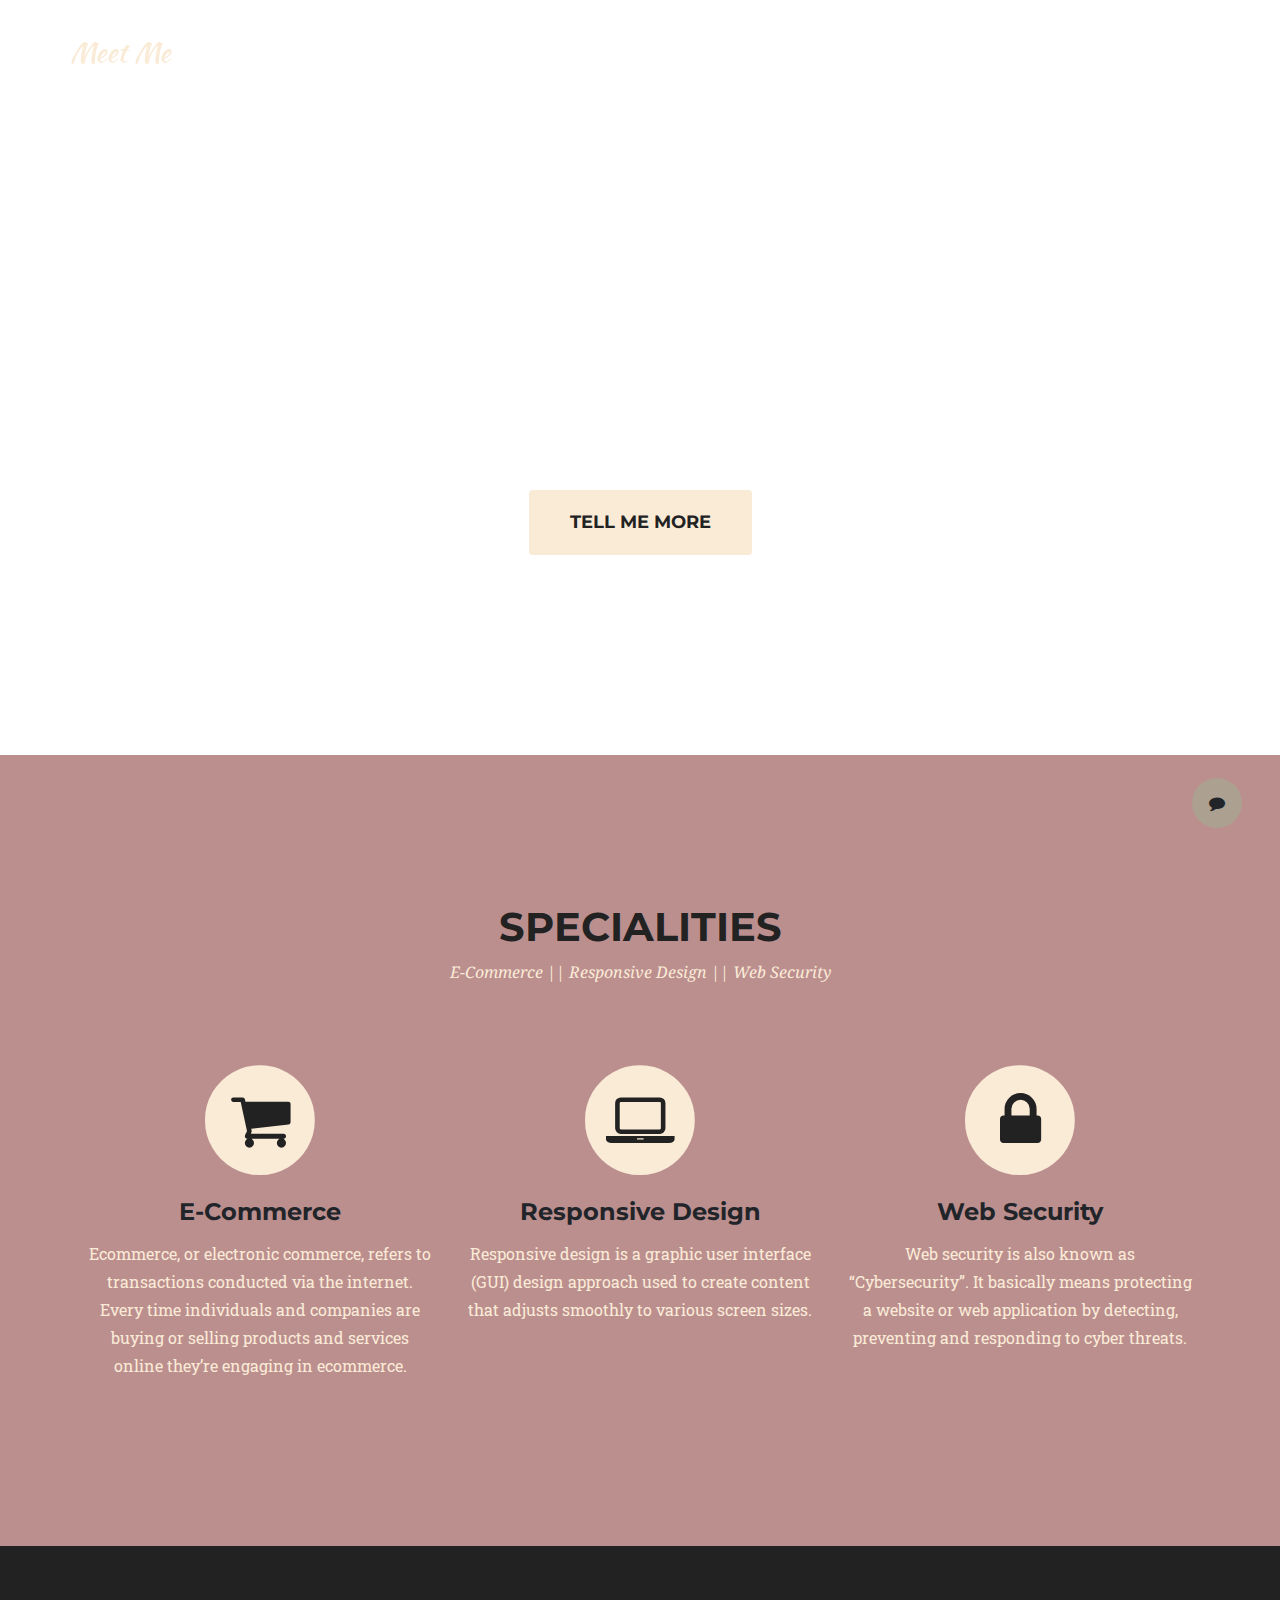
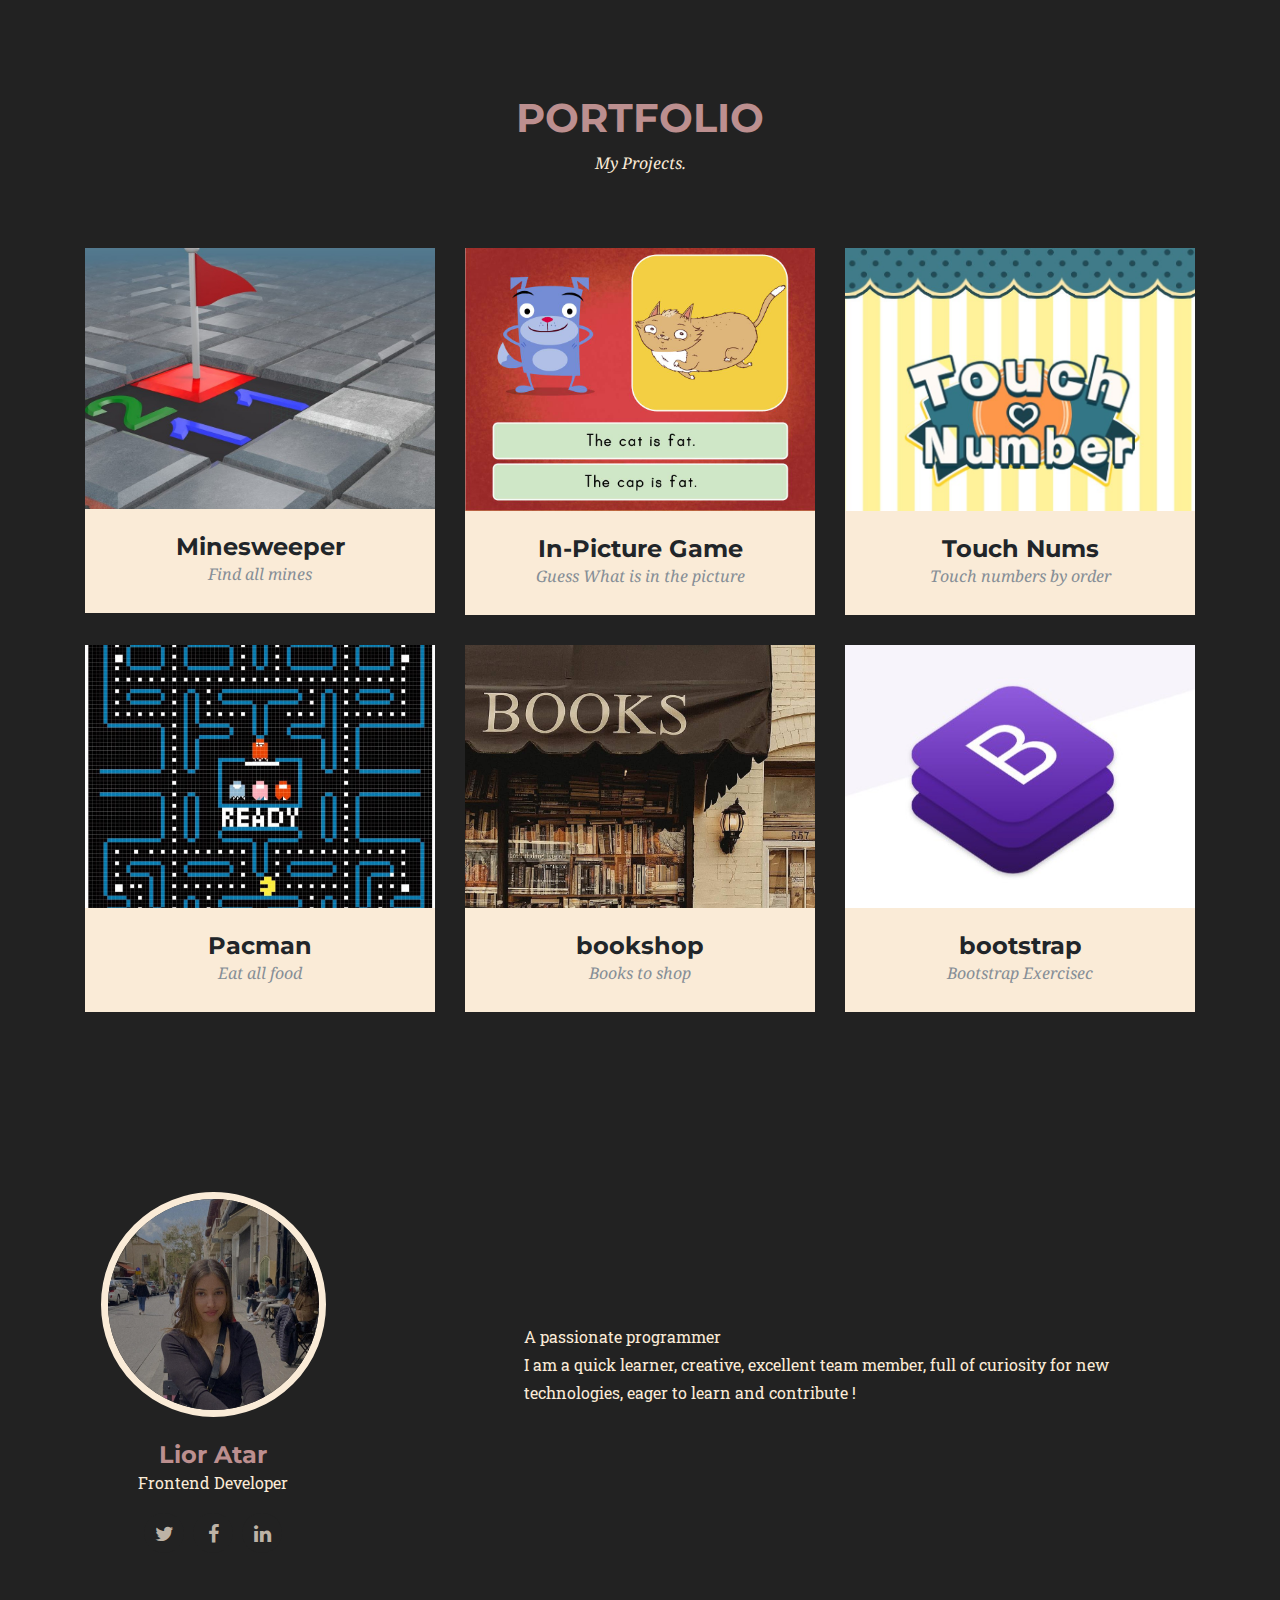
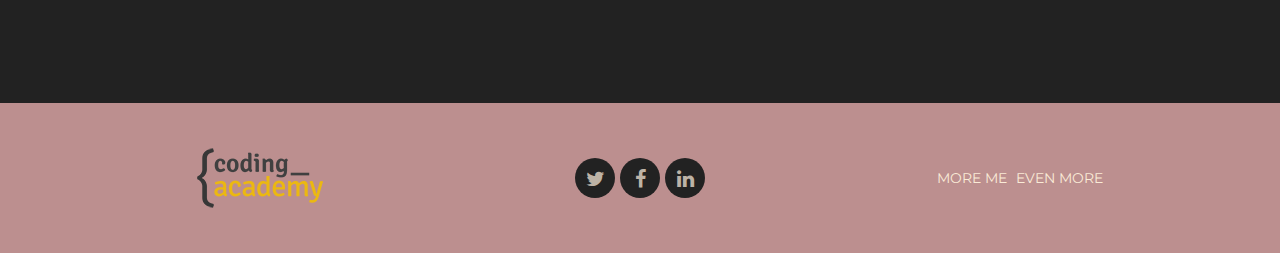
<file: index.html>
<!DOCTYPE html>
<html lang="en">

<head>

  <meta charset="utf-8">
  <meta name="viewport" content="width=device-width, initial-scale=1, shrink-to-fit=no">
  <meta name="description" content="">
  <meta name="author" content="">

  <title>Coding Academy</title>

  <!-- Bootstrap core CSS -->
  <link href="vendor/bootstrap/css/bootstrap.min.css" rel="stylesheet">

  <!-- Custom fonts for this template -->
  <link href="vendor/font-awesome/css/font-awesome.min.css" rel="stylesheet" type="text/css">
  <link href="https://fonts.googleapis.com/css?family=Montserrat:400,700" rel="stylesheet" type="text/css">
  <link href='https://fonts.googleapis.com/css?family=Kaushan+Script' rel='stylesheet' type='text/css'>
  <link href='https://fonts.googleapis.com/css?family=Droid+Serif:400,700,400italic,700italic' rel='stylesheet' type='text/css'>
  <link href='https://fonts.googleapis.com/css?family=Roboto+Slab:400,100,300,700' rel='stylesheet' type='text/css'>

  <!-- Custom styles for this template -->
  <link href="css/ca-gallery.css" rel="stylesheet">

</head>

<body id="page-top">
  <div class="offcanvas-btn contact-icon" onclick="openCanvas()">
    <i class="fa fa-comment" aria-hidden="true"></i>
  </div>
  <aside class="offcanvas-aside">
    <a href="./projects/touchTheNums/index.html"></a>
    <!-- Contact -->
    <section id="contact">
      <form>
        <p class="p-contact">Your E-mail</p>
        <input type="text" class="form-control contact-email" placeholder="name@example.com">
        <p class="p-contact">Subject</p>
        <input type="text" class="form-control contact-subject" placeholder="Type sobject here">
        <p class="p-contact">Message Body</p>
        <textarea class="form-control contact-msg" placeholder="Type message text here" style="height: 100px">
        </textarea>
        <p class="p-contact p-warning">Please Fill All Fields!</p>
        <button class="btn btn-primary contact-submit" type="button" onclick="contact()">Submit</button>
      </form>
    </section>

  </aside>

  <!-- Navigation -->
  <nav class="navbar navbar-expand-lg navbar-dark fixed-top" id="mainNav">
    <div class="container">
      <a class="navbar-brand js-scroll-trigger" href="#page-top">Meet Me</a>
      <button class="navbar-toggler navbar-toggler-right" type="button" data-toggle="collapse" data-target="#navbarResponsive" aria-controls="navbarResponsive" aria-expanded="false" aria-label="Toggle navigation">
        <i class="fa fa-bars"></i>
      </button>
      <div class="collapse navbar-collapse" id="navbarResponsive">
        <ul class="navbar-nav ml-auto">
          <li class="nav-item">
            <a class="nav-link js-scroll-trigger" href="#services">Specialities</a>
          </li>
          <li class="nav-item">
            <a class="nav-link js-scroll-trigger" href="#portfolio">Portfolio</a>
          </li>
          <li class="nav-item">
            <a class="nav-link js-scroll-trigger" href="#me">Me</a>
          </li>
          <li class="nav-item">
            <a class="nav-link js-scroll-trigger" href="javascript: openCanvas()">Contact</a>
          </li>
        </ul>
      </div>
    </div>
  </nav>

  <!-- Header -->
  <header class="masthead">
    <div class="container">
      <div class="intro-text">
        <div class="intro-lead-in">Welcome To my Portfolio</div>
        <div class="intro-heading">It's Nice To Meet You</div>
        <a class="btn btn-xl js-scroll-trigger" href="#services">Tell Me More</a>
      </div>
    </div>
  </header>

  <!-- Services -->
  <a name="services"></a>
  <section class="services">
    <div class="container">
      <div class="row">
        <div class="col-lg-12 text-center">
          <h2 class="section-heading heading-one">Specialities</h2>
          <h3 class="section-subheading text-color">E-Commerce || Responsive Design || Web Security</h3>
        </div>
      </div>
      <div class="row text-center">
        <div class="col-md-4">
          <span class="fa-stack fa-4x">
            <i class="fa fa-circle fa-stack-2x text-color"></i>
            <i class="fa fa-shopping-cart fa-stack-1x fa-inverse"></i>
          </span>
          <h4 class="service-heading">E-Commerce</h4>
          <p class="text-color">Ecommerce, or electronic commerce, refers to transactions conducted via the internet. Every time individuals and companies are buying or selling products and services online they’re engaging in ecommerce. </p>
        </div>
        <div class="col-md-4">
          <span class="fa-stack fa-4x">
            <i class="fa fa-circle fa-stack-2x text-color"></i>
            <i class="fa fa-laptop fa-stack-1x fa-inverse"></i>
          </span>
          <h4 class="service-heading">Responsive Design</h4>
          <p class="text-color">Responsive design is a graphic user interface (GUI) design approach used to create content that adjusts smoothly to various screen sizes.</p>
        </div>
        <div class="col-md-4">
          <span class="fa-stack fa-4x">
            <i class="fa fa-circle fa-stack-2x text-color"></i>
            <i class="fa fa-lock fa-stack-1x fa-inverse"></i>
          </span>
          <h4 class="service-heading">Web Security</h4>
          <p class="text-color">Web security is also known as “Cybersecurity”. It basically means protecting a website or web application by detecting, preventing and responding to cyber threats.</p>
        </div>
      </div>
    </div>
  </section>

  <!-- Portfolio Grid -->
  <section class="bg-grey" id="portfolio">
    <div class="container">
      <div class="row">
        <div class="col-lg-12 text-center">
          <h2 class="section-heading heading-two">Portfolio</h2>
          <h3 class="section-subheading text-color">My Projects.</h3>
        </div>
      </div>
      <div class="row" id="portfolio-proj">
        <div class="col-md-4 col-sm-6 portfolio-item">
          <a class="portfolio-link" data-toggle="modal" href="#portfolioModal">
            <div class="portfolio-hover">
              <div class="portfolio-hover-content">
                <i class="fa fa-plus fa-3x"></i>
              </div>
            </div>
            <img class="img-fluid" src="img/portfolio/01-thumbnail.jpg" alt="">
          </a>
          <div class="portfolio-caption">
            <h4>Threads</h4>
            <p class="text-color">Illustration</p>
          </div>
        </div>
        <div class="col-md-4 col-sm-6 portfolio-item">
          <a class="portfolio-link" data-toggle="modal" href="#portfolioModal">
            <div class="portfolio-hover">
              <div class="portfolio-hover-content">
                <i class="fa fa-plus fa-3x"></i>
              </div>
            </div>
            <img class="img-fluid" src="img/portfolio/02-thumbnail.jpg" alt="">
          </a>
          <div class="portfolio-caption">
            <h4>Explore</h4>
            <p class="text-color">Graphic Design</p>
          </div>
        </div>
        <div class="col-md-4 col-sm-6 portfolio-item">
          <a class="portfolio-link" data-toggle="modal" href="#portfolioModal">
            <div class="portfolio-hover">
              <div class="portfolio-hover-content">
                <i class="fa fa-plus fa-3x"></i>
              </div>
            </div>
            <img class="img-fluid" src="img/portfolio/03-thumbnail.jpg" alt="">
          </a>
          <div class="portfolio-caption">
            <h4>Finish</h4>
            <p class="text-color">Identity</p>
          </div>
        </div>
        <div class="col-md-4 col-sm-6 portfolio-item">
          <a class="portfolio-link" data-toggle="modal" href="#portfolioModal">
            <div class="portfolio-hover">
              <div class="portfolio-hover-content">
                <i class="fa fa-plus fa-3x"></i>
              </div>
            </div>
            <img class="img-fluid" src="img/portfolio/04-thumbnail.jpg" alt="">
          </a>
          <div class="portfolio-caption">
            <h4>Lines</h4>
            <p class="text-color">Branding</p>
          </div>
        </div>
        <div class="col-md-4 col-sm-6 portfolio-item">
          <a class="portfolio-link" data-toggle="modal" href="#portfolioModal">
            <div class="portfolio-hover">
              <div class="portfolio-hover-content">
                <i class="fa fa-plus fa-3x"></i>
              </div>
            </div>
            <img class="img-fluid" src="img/portfolio/05-thumbnail.jpg" alt="">
          </a>
          <div class="portfolio-caption">
            <h4>Southwest</h4>
            <p class="text-color">Website Design</p>
          </div>
        </div>
        <div class="col-md-4 col-sm-6 portfolio-item">
          <a class="portfolio-link" data-toggle="modal" href="#portfolioModal">
            <div class="portfolio-hover">
              <div class="portfolio-hover-content">
                <i class="fa fa-plus fa-3x"></i>
              </div>
            </div>
            <img class="img-fluid" src="img/portfolio/06-thumbnail.jpg" alt="">
          </a>
          <div class="portfolio-caption">
            <h4>Window</h4>
            <p class="text-color">Photography</p>
          </div>
        </div>
      </div>
    </div>
  </section>


  <!-- Me -->
  <section class="bg-grey" id="me" style="padding: 0px;">
    <div class="row" style="padding-bottom: 150px;">
      <div class="col-sm-4">
        <div class="team-member">
          <img class="mx-auto rounded-circle" src="img/team/4.jpg" alt="">
          <h4 class="my-name">Lior Atar</h4>
          <p class="text-color">Frontend Developer</p>
          <ul class="list-inline social-buttons">
            <li class="list-inline-item">
              <a href="https://twitter.com/">
                <i class="fa fa-twitter"></i>
              </a>
            </li>
            <li class="list-inline-item">
              <a href="https://www.facebook.com/">
                <i class="fa fa-facebook"></i>
              </a>
            </li>
            <li class="list-inline-item">
              <a href="https://www.linkedin.com/in/lior-atar-148835209/">
                <i class="fa fa-linkedin"></i>
              </a>
            </li>
          </ul>
        </div>
      </div>
      <div class="col-sm-8 flex-align-center">
        <p class="large text-color  about-description">
          A passionate programmer
          <br>
          I am a quick learner, creative, excellent team member, full of
          curiosity for new technologies,
          eager to learn and contribute !
        </p>
      </div>
    </div>
  </section>

  <!-- Footer -->
  <footer id="contact">
    <div class="container">
      <div class="row">
        <div class="col-md-4 flex-align-center">
          <a href="http://coding-academy.org" target="_blank">
            <img src="./img/ca-logo.png" alt="">
          </a>
        </div>
        <div class="col-md-4 flex-align-center">
          <ul class="list-inline social-buttons flex-align-center">
            <li class="list-inline-item">
              <a href="https://twitter.com/">
                <i class="fa fa-twitter"></i>
              </a>
            </li>
            <li class="list-inline-item flex-align-center">
              <a href="https://www.facebook.com/">
                <i class="fa fa-facebook"></i>
              </a>
            </li>
            <li class="list-inline-item">
              <a href="https://www.linkedin.com/in/lior-atar-148835209/">
                <i class="fa fa-linkedin"></i>
              </a>
            </li>
          </ul>
        </div>
        <div class="col-md-4 flex-align-center">
          <ul class="list-inline quicklinks">
            <li class="list-inline-item">
              <a href="#">More Me</a>
            </li>
            <li class="list-inline-item">
              <a href="#">Even More</a>
            </li>
          </ul>
        </div>
      </div>
    </div>
  </footer>

  <!-- Portfolio Modals -->

  <!-- Modal 1 -->
  <div class="portfolio-modal modal fade" id="portfolioModal" tabindex="-1" role="dialog" aria-hidden="true">
    <div class="modal-dialog">
      <div class="modal-content">
        <div class="close-modal" data-dismiss="modal" onclick="closeModal()">
          <div class="lr">
            <div class="rl"></div>
          </div>
        </div>
        <div class="container">
          <div class="row">
            <div class="col-lg-8 mx-auto">
              <div class="modal-body">
                <!-- Project Details Go Here -->
                <h2>Project Name</h2>
                <p class="item-intro text-color">Lorem ipsum dolor sit amet consectetur.</p>
                <img class="img-fluid d-block mx-auto" src="img/portfolio/01-full.jpg" alt="">
                <p>Use this area to describe your project. Lorem ipsum dolor sit amet, consectetur adipisicing elit. Est
                  blanditiis
                  dolorem culpa incidunt minus dignissimos deserunt repellat aperiam quasi sunt officia expedita beatae
                  cupiditate,
                  maiores repudiandae, nostrum, reiciendis facere nemo!</p>
                <ul class="list-inline">
                  <li>Date: January 2017</li>
                  <li>Client: Threads</li>
                  <li>Category: Illustration</li>
                </ul>
                <button class="btn btn-primary" data-dismiss="modal" type="button">
                  <i class="fa fa-times"></i>
                  Close Project</button>
              </div>
            </div>
          </div>
        </div>
      </div>
    </div>
  </div>

  <!-- Bootstrap core JavaScript -->
  <script src="vendor/jquery/jquery.min.js"></script>
  <script src="vendor/popper/popper.min.js"></script>
  <script src="vendor/bootstrap/js/bootstrap.min.js"></script>

  <!-- Plugin JavaScript -->
  <script src="vendor/jquery-easing/jquery.easing.min.js"></script>

  <!-- Custom scripts for this template -->
  <script src="js/ca-gallery.js"></script>
  <script src="js/offCanvas.js"></script>
  <script src="js/main.js"></script>
  <script src="js/services/projs-service.js"></script>
</body>

</html>
</file>
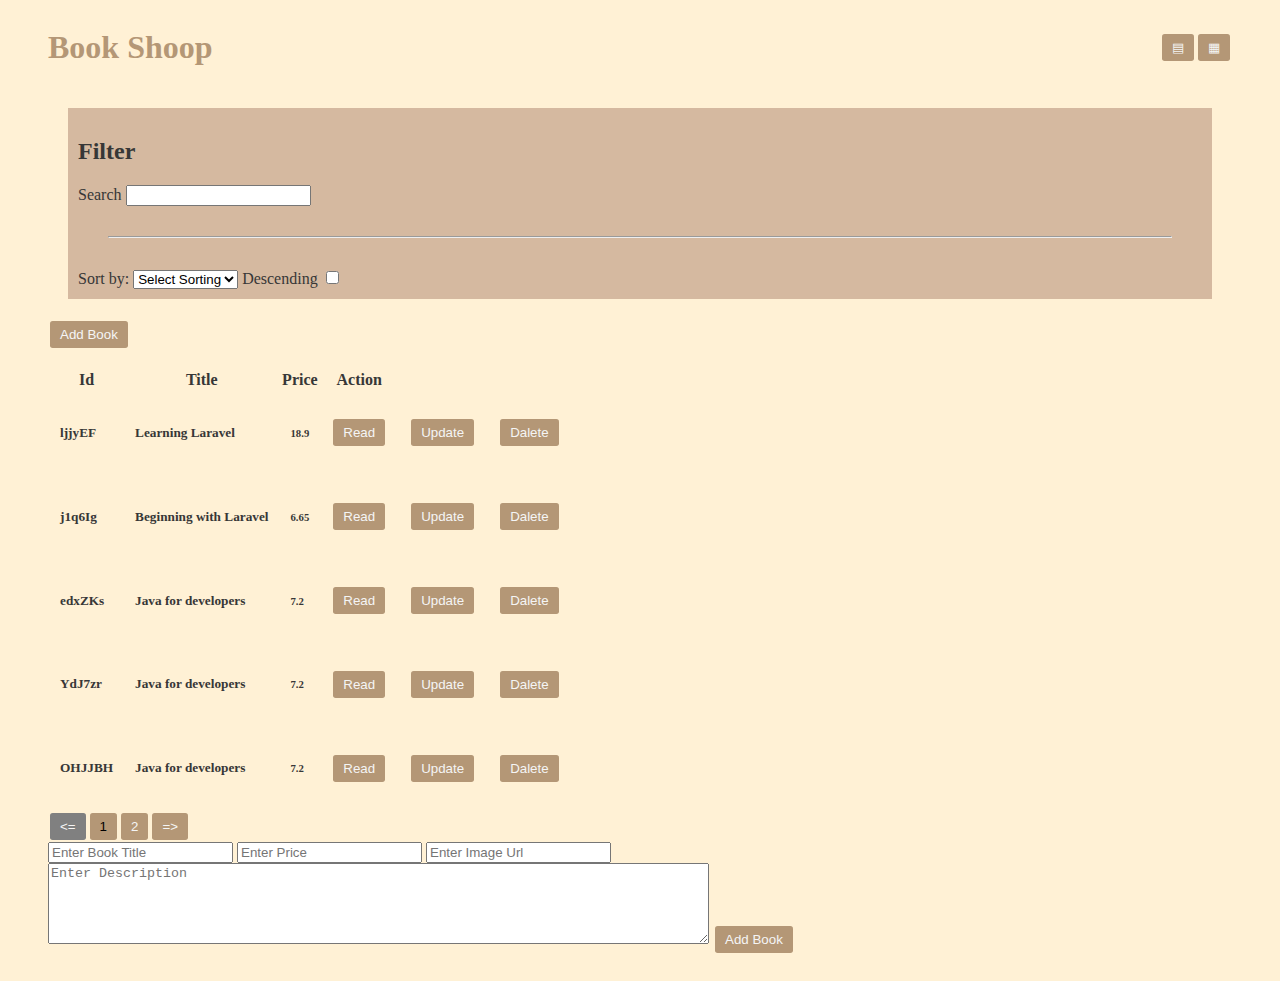
<file: projects/bookshop/index.html>
<!DOCTYPE html>
<html lang="en">
<head>
    <meta charset="UTF-8">
    <meta http-equiv="X-UA-Compatible" content="IE=edge">
    <meta name="viewport" content="width=device-width, initial-scale=1.0">
    <link rel="stylesheet" href="./css/main.css">
    <title>Book Shop</title>
</head>
<body onload="onInit()">
    <div class="header">
        <h1>Book Shoop</h1>
        <div class="layout-mode">
            <button onclick="renderBooksByTable()">▤</button>
            <button onclick="renderBooksByCards()">▦</button>
        </div>
    </div>
    <section class="book-filter">
        <h2>Filter</h2>
        <label>
            Search
            <input class="search-filter" type="search" onchange="this.title=this.value;onSetFilterBy({searchValue: this.value})" />
        </label>
        <hr />
        <div>
            Sort by:
            <select class="sort-by" onchange="onSetSortBy()">
                <option value="">Select Sorting</option>
                <option value="price">Max Price</option>
                <option value="rate">Min Rate</option>
            </select>
            <label>
                Descending
                <input class="sort-desc" type="checkbox" oninput="onSetSortBy()" />
            </label>
        </div>
    </section>
    <button class="add-book-btn" title="Add Book" onclick="onAddBook()">Add Book</button>
    <section class="books-container">
        <div class="books-cards"></div>
        <table class="books-table">
            <thead>
                <tr>
                    <th>Id</th>
                    <th onclick="onSort('name')">Title</th>
                    <th onclick="onSort('price')">Price</th>
                    <th>Action</th>
                </tr>
            </thead>
            <tbody class="books-tb">
            </tbody>
        </table>
        <div class="pagin">
            <button class="prev-btn" onclick="onPrevPage(this)" disabled><=</button>
            <div class="pagin-numbers"></div>
            <button class="next-btn" onclick="onNextPage(this)">=></button>
        </div>
    </section>
    <section class="add-books">
        <form onsubmit="onAddBook(event)">
            <input name="name" class="name" type="text" placeholder="Enter Book Title"/>
            <input name="price" class="price" type="number" placeholder="Enter Price"/>
            <input name="img" class="img" type="text" placeholder="Enter Image Url"/>
            <textarea name="desc" class="desc" rows="5" cols="80" placeholder="Enter Description" ></textarea> 
            <button type="submit" class="add-book-btn" title="Add Book">Add Book</button>
        </form>
    </section>
    <div class="modal">
        <h3></h3>
        <h4></h4>
        <h5>Book Description</h5>
        <p></p>
        <div class="modal-rate">
            <h5>Rate: </h4>
            <button onclick="onLowerRate()">-</button>
            <input name="rate-value" class="rate-value" type="number" min="1" max="10"/>
            <button onclick="onAddRate()">+</button>
        </div>
        <button onclick="onCloseModal()">Close</button>
    </div>
    <script src="js/services/util.service.js"></script>
    <script src="js/services/storage.service.js"></script>
    <script src="js/services/book.service.js"></script>
    <script src="js/book.controller.js"></script>
</body>
</html>
</file>
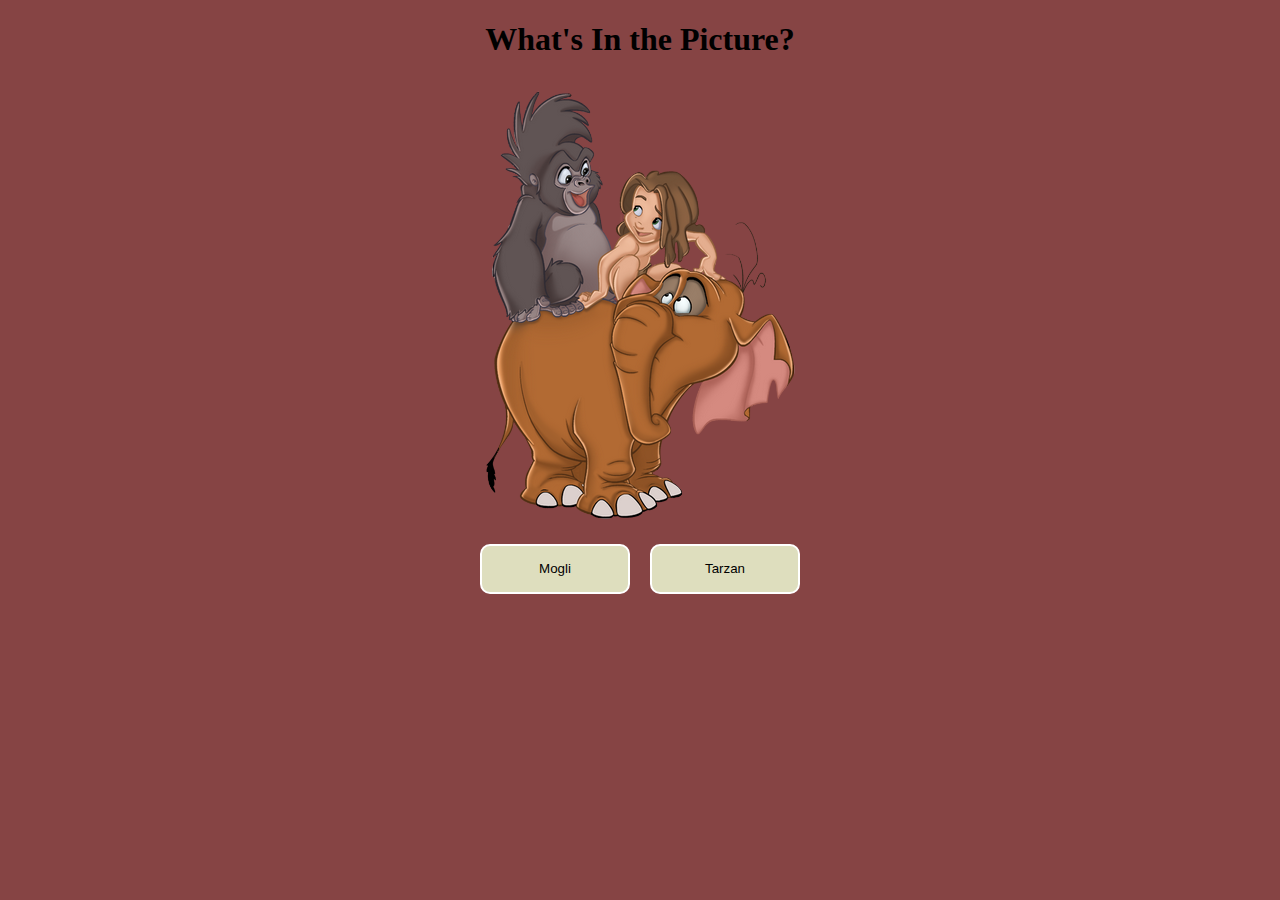
<file: projects/inPicture/index.html>
<!DOCTYPE html>
<html lang="en">

<head>
    <meta charset="UTF-8">
    <meta name="viewport" content="width=device-width, initial-scale=1.0">
    <meta http-equiv="X-UA-Compatible" content="ie=edge">
    <link rel="stylesheet" href="css/style.css">
    <title>What's In the Picture?</title>
</head>

<body onload="onInit()">
    <h1>What's In the Picture?</h1>
    <div class="victory">
        <h3>Victorious!</h3>
        <button onclick=restart()>Restrt</button>
    </div>
    <div class="board">
    </div>

    <script src="js/main.js"></script>
</body>

</html>
</file>
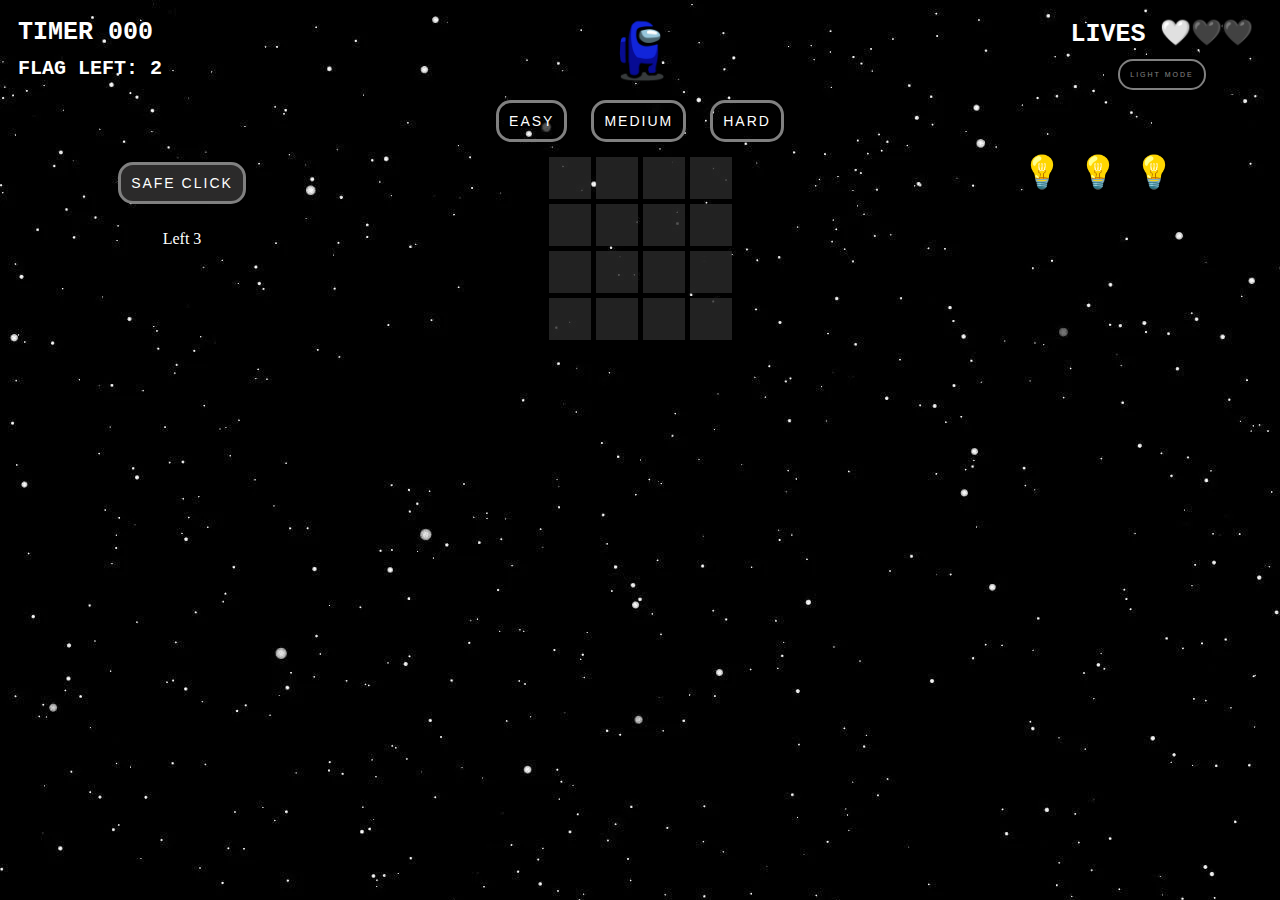
<file: projects/minesweeper/index.html>
<!DOCTYPE html>
<html lang="en">

<head>
    <meta charset="UTF-8">
    <meta name="viewport" content="width=device-width, initial-scale=1.0">
    <meta http-equiv="X-UA-Compatible" content="ie=edge">
    <title>Minesweeper game</title>
    <link rel="stylesheet" href="css/app.css">
</head>

<body onload="initGame()">
    <div class="header">
        <div class="header-side">
            <h2 class="timer">Timer 000</h2>
            <h3 class="marked-left"></h3>
        </div>
        <img class="restart" onclick="restart()" src="./images/start.png"></img>
        <div class="header-side">
            <h2 class="lives"></h2>
            <button class="mode-btn" onclick="changeMode(this)">LIGHT MODE</button>
        </div>
    </div>
    <div class="levels">
        <button class="level-btn" onclick="updateLevel(this)">EASY</button>
        <button class="level-btn" onclick="updateLevel(this)">MEDIUM</button>
        <button class="level-btn" onclick="updateLevel(this)">HARD</button>
    </div>
    <div class="table-game">
        <div class="div-bonus">
            <div class="safe">
                <button class="bonus-btn safe-btn" onclick="safeClicked(this)">SAFE CLICK</button>
                <p class="safe-left">Left: 3</p>
            </div>
        </div>
        <div class="board-container"></div>
        <div class="div-bonus">
            <div class="hint">
                <button class="hint-btn" onclick="hintClicked(this)">💡</button>
                <button class="hint-btn" onclick="hintClicked(this)">💡</button>
                <button class="hint-btn" onclick="hintClicked(this)">💡</button>
            </div>
        </div>
    </div>
    <h3 class="msg"></h3>
    <script src="js/utils.js"></script>
    <script src="js/main.js"></script>
    <script src="js/mines.js"></script>
    <script src="js/hints.js"></script>
</body>

</html>
</file>
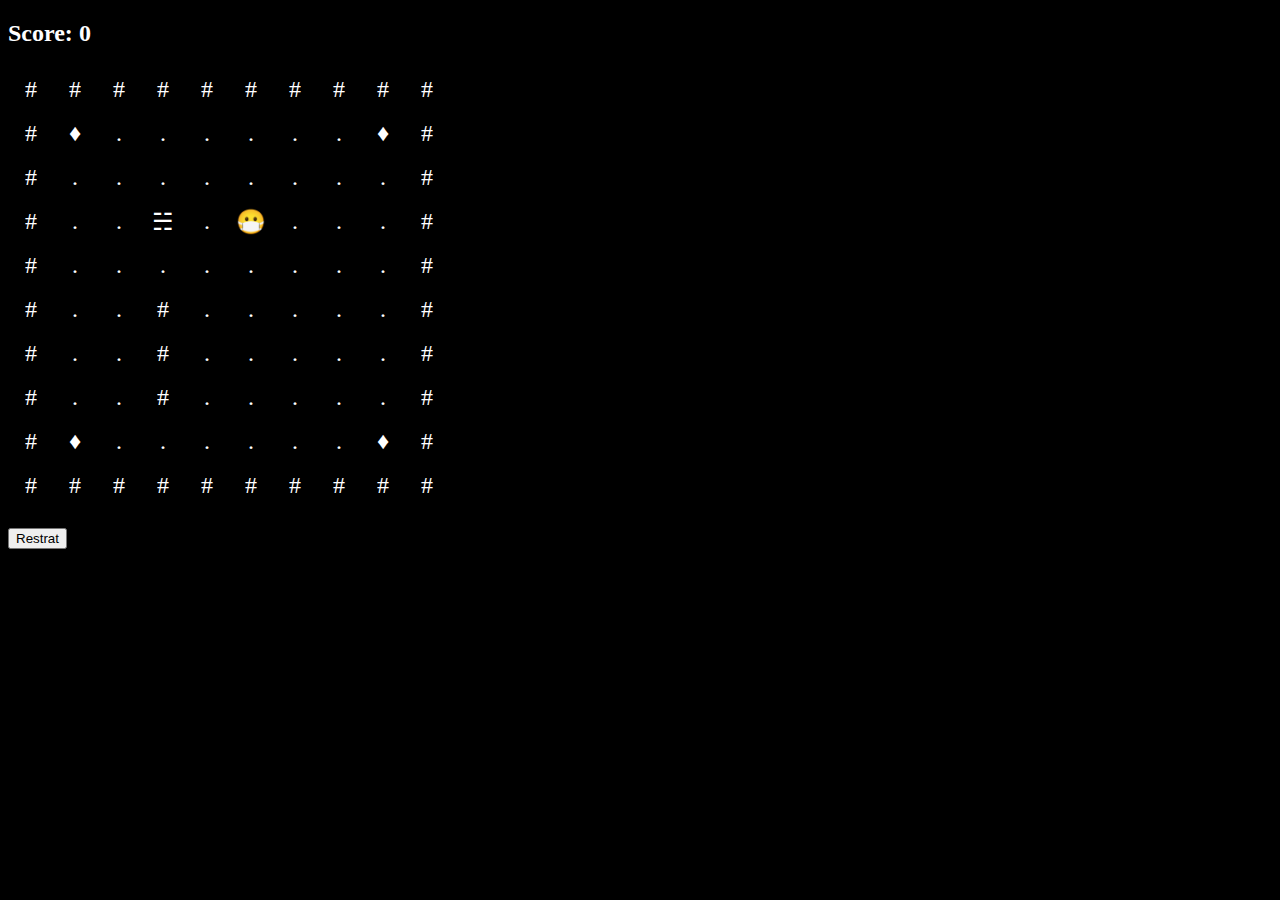
<file: projects/pacman/index.html>
<!DOCTYPE html>
<html lang="en">
<head>
    <meta charset="UTF-8">
    <meta name="viewport" content="width=device-width, initial-scale=1.0">
    <meta http-equiv="X-UA-Compatible" content="ie=edge">
    <title>Document</title>
    <link rel="stylesheet" href="css/app.css">
</head>
<body onload="init()" onkeyup="movePacman(event)">

    <h2>Score: <span>0</span></h2>
    <div class="board-container"></div>
    <h3 class="game-over-modal"></h3>
    <button class="restart" onclick="restart()">Restrat</button>
    <script src="js/utils.js"></script>
    <script src="js/game.js"></script>
    <script src="js/pacman.js"></script>
    <script src="js/ghost.js"></script>
</body>
</html>
</file>
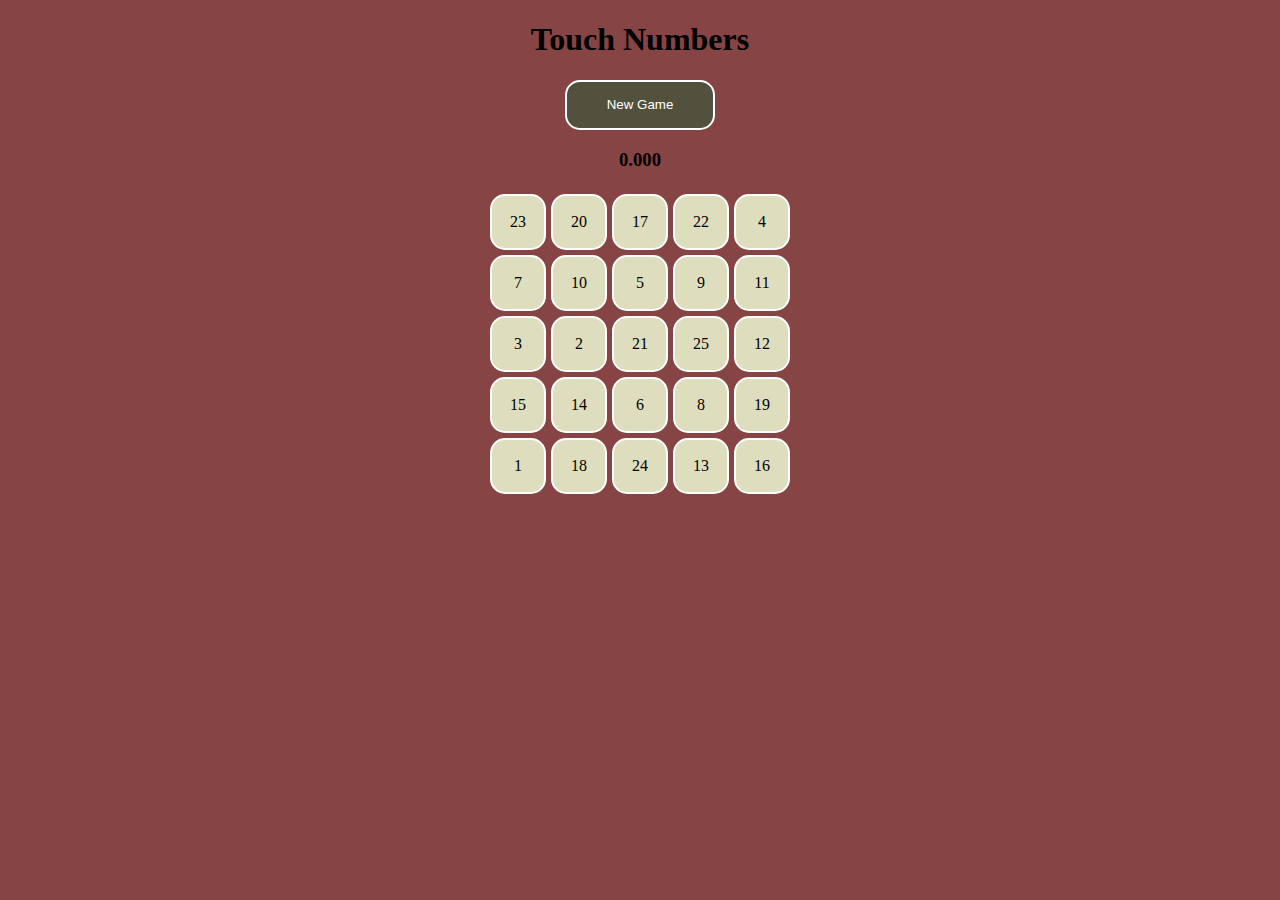
<file: projects/touchNums/index.html>
<!DOCTYPE html>
<html lang="en">

<head>
    <meta charset="UTF-8">
    <meta name="viewport" content="width=device-width, initial-scale=1.0">
    <meta http-equiv="X-UA-Compatible" content="ie=edge">
    <link rel="stylesheet" href="css/style.css">
    <title>Touch Numbers</title>
</head>

<body onload="onInit()">
    <h1>Touch Numbers</h1>
    <button onclick="restart()">New Game</button>
    <h3 class="timer">0.000</h3>
    <table cellspacing="5px" class="board">
    </table>

    <script src="js/main.js"></script>
</body>

</html>
</file>
<file: css/ca-gallery.css>
body {
    overflow-x: hidden;
    font-family: 'Roboto Slab', 'Helvetica Neue', Helvetica, Arial, sans-serif;
}

p {
    line-height: 1.75;
}

a {
    color: antiquewhite;
}

a.active,
a:active,
a:focus,
a:hover {
    color: rgb(172, 160, 144);
}

h1,
h2,
h3,
h4,
h5,
h6 {
    font-weight: 700;
    font-family: 'Montserrat', 'Helvetica Neue', Helvetica, Arial, sans-serif;
    text-transform: uppercase;
}

section {
    padding: 100px 0;
}

section h2.section-heading {
    font-size: 40px;
    margin-top: 0;
    margin-bottom: 15px;
}

.heading-one{
    color: #222222;
}

.heading-two{
    color: rosybrown;
}

section h3.section-subheading {
    font-size: 16px;
    font-weight: 400;
    font-style: italic;
    margin-bottom: 75px;
    text-transform: none;
    font-family: 'Droid Serif', 'Helvetica Neue', Helvetica, Arial, sans-serif;
}

@media (min-width: 768px) {
    section {
        padding: 150px 0;
    }
}

::-moz-selection {
    background: antiquewhite;
    text-shadow: none;
}

::selection {
    background: antiquewhite;
    text-shadow: none;
}

img::selection {
    background: transparent;
}

img::-moz-selection {
    background: transparent;
}

body {
    -webkit-tap-highlight-color: transparent;
}

.offcanvas-btn {
    z-index: 100000;
    position: fixed;
    bottom: 8%;
    right: 3%;
    height: 50px;
    width: 50px;
    background: rgb(172, 160, 144);
    border-radius: 50%;
    display: flex;
    justify-content: center;
    align-items: center;
    cursor: pointer;
    margin-right: 0;
    transition: all 0.3s ease;
}

.offcanvas-btn-open {
    margin-right: 80vw;
}

.offcanvas-aside {
    position: fixed;
    height: 100%;
    background: antiquewhite;
    width: 80vw;
    right: -80vw;
    z-index: 10;
    transition: all 0.3s ease;
    display: flex;
    flex-direction: column;
    align-items: center;
    justify-content: space-around;
}

.offcanvas-aside img {
    border-radius: 50%;
}

.offcanvas-aside p {
    text-align: center;
}

.offcanvas-aside .offcanvas-content-suffix {
    height: 20%;
}

@media (min-width: 575px) {
    .offcanvas-btn-open {
        margin-right: 30vw;
    }

    .offcanvas-aside {
        width: 30vw;
        right: -30vw;
    }
}

.offcanvas-aside-open {
    right: 0;

}

#mainNav {
    background-color: #222222;
    z-index: 5;
}

#mainNav .navbar-toggler {
    font-size: 12px;
    right: 0;
    padding: 13px;
    text-transform: uppercase;
    color: #222222;
    border: 0;
    background-color: antiquewhite;
    font-family: 'Montserrat', 'Helvetica Neue', Helvetica, Arial, sans-serif;
    text-transform: uppercase;
}

#mainNav .navbar-brand {
    color: antiquewhite;
    font-family: 'Kaushan Script', 'Helvetica Neue', Helvetica, Arial, cursive;
}

#mainNav .navbar-brand.active,
#mainNav .navbar-brand:active,
#mainNav .navbar-brand:focus,
#mainNav .navbar-brand:hover {
    color: rgb(172, 160, 144);
}

#mainNav .navbar-nav .nav-item .nav-link {
    font-size: 90%;
    font-weight: 400;
    padding: 0.75em 0;
    letter-spacing: 1px;
    color: white;
    font-family: 'Montserrat', 'Helvetica Neue', Helvetica, Arial, sans-serif;
    text-transform: uppercase;
}

#mainNav .navbar-nav .nav-item .nav-link.active,
#mainNav .navbar-nav .nav-item .nav-link:hover {
    color: rgb(172, 160, 144);
}

@media (min-width: 992px) {

    #mainNav {
        padding-top: 25px;
        padding-bottom: 25px;
        -webkit-transition: padding-top 0.3s, padding-bottom 0.3s;
        -moz-transition: padding-top 0.3s, padding-bottom 0.3s;
        transition: padding-top 0.3s, padding-bottom 0.3s;
        border: none;
        background-color: transparent;
    }

    #mainNav .navbar-brand {
        font-size: 1.75em;
        -webkit-transition: all 0.3s;
        -moz-transition: all 0.3s;
        transition: all 0.3s;
    }

    #mainNav .navbar-nav .nav-item .nav-link {
        padding: 1.1em 1em !important;
    }

    #mainNav.navbar-shrink {
        padding-top: 0;
        padding-bottom: 0;
        background-color: #222222;
    }

    #mainNav.navbar-shrink .navbar-brand {
        font-size: 1.25em;
        padding: 12px 0;
    }

}

header.masthead {
    text-align: center;
    color: white;
    background-image: url("https://www.fortuno.hr/wp-content/uploads/2017/12/pocetna_pozadina.jpg");
    background-repeat: no-repeat;
    background-attachment: scroll;
    background-position: center center;
    -webkit-background-size: cover;
    -moz-background-size: cover;
    -o-background-size: cover;
    background-size: cover;
}

header.masthead .intro-text {
    padding-top: 150px;
    padding-bottom: 100px;
}

header.masthead .intro-text .intro-lead-in {
    font-size: 22px;
    font-style: italic;
    line-height: 22px;
    margin-bottom: 25px;
    font-family: 'Droid Serif', 'Helvetica Neue', Helvetica, Arial, sans-serif;
}

header.masthead .intro-text .intro-heading {
    font-size: 50px;
    font-weight: 700;
    line-height: 50px;
    margin-bottom: 25px;
    font-family: 'Montserrat', 'Helvetica Neue', Helvetica, Arial, sans-serif;
    text-transform: uppercase;
}

@media (min-width: 768px) {
    header.masthead .intro-text {
        padding-top: 300px;
        padding-bottom: 200px;
    }

    header.masthead .intro-text .intro-lead-in {
        font-size: 40px;
        font-style: italic;
        line-height: 40px;
        margin-bottom: 25px;
        font-family: 'Droid Serif', 'Helvetica Neue', Helvetica, Arial, sans-serif;
    }

    header.masthead .intro-text .intro-heading {
        font-size: 75px;
        font-weight: 700;
        line-height: 75px;
        margin-bottom: 50px;
        font-family: 'Montserrat', 'Helvetica Neue', Helvetica, Arial, sans-serif;
        text-transform: uppercase;
    }
}

.service-heading {
    margin: 15px 0;
    text-transform: none;
}

#portfolio .portfolio-item {
    right: 0;
    margin: 0 0 15px;
}

#portfolio .portfolio-item .portfolio-link {
    position: relative;
    display: block;
    max-width: 400px;
    margin: 0 auto;
    cursor: pointer;
}

#portfolio .portfolio-item .portfolio-link .portfolio-hover {
    position: absolute;
    width: 100%;
    height: 100%;
    -webkit-transition: all ease 0.5s;
    -moz-transition: all ease 0.5s;
    transition: all ease 0.5s;
    opacity: 0;
    background: rosybrown;
}

#portfolio .portfolio-item .portfolio-link .portfolio-hover:hover {
    opacity: 1;
}

#portfolio .portfolio-item .portfolio-link .portfolio-hover .portfolio-hover-content {
    font-size: 20px;
    position: absolute;
    top: 50%;
    width: 100%;
    height: 20px;
    margin-top: -12px;
    text-align: center;
    color: white;
}

#portfolio .portfolio-item .portfolio-link .portfolio-hover .portfolio-hover-content i {
    margin-top: -12px;
}

#portfolio .portfolio-item .portfolio-link .portfolio-hover .portfolio-hover-content h3,
#portfolio .portfolio-item .portfolio-link .portfolio-hover .portfolio-hover-content h4 {
    margin: 0;
}

#portfolio .portfolio-item .portfolio-caption {
    max-width: 400px;
    margin: 0 auto;
    padding: 25px;
    text-align: center;
    background-color: antiquewhite;
}

#portfolio .portfolio-item .portfolio-caption h4 {
    margin: 0;
    text-transform: none;
}

#portfolio .portfolio-item .portfolio-caption p {
    font-size: 16px;
    font-style: italic;
    margin: 0;
    font-family: 'Droid Serif', 'Helvetica Neue', Helvetica, Arial, sans-serif;
}

#portfolio * {
    z-index: 2;
}

@media (min-width: 767px) {
    #portfolio .portfolio-item {
        margin: 0 0 30px;
    }
}

.portfolio-modal .modal-dialog {
    max-width: none;
    height: 100%;
    margin: 0;
}

.portfolio-modal .modal-content {
    min-height: 100%;
    padding: 100px 0;
    text-align: center;
    border: none;
    border-radius: 0;
    background-clip: border-box;
    background-color: antiquewhite;
    -webkit-box-shadow: none;
    box-shadow: none;
}

.portfolio-modal .modal-content h2 {
    font-size: 3em;
    margin-bottom: 15px;
}

.portfolio-modal .modal-content p {
    margin-bottom: 30px;
}

.portfolio-modal .modal-content p.item-intro {
    font-size: 16px;
    font-style: italic;
    margin: 20px 0 30px;
    font-family: 'Droid Serif', 'Helvetica Neue', Helvetica, Arial, sans-serif;
}

.portfolio-modal .modal-content ul.list-inline {
    margin-top: 0;
    margin-bottom: 30px;
}

.portfolio-modal .modal-content img {
    margin-bottom: 30px;
}

.portfolio-modal .modal-content button {
    cursor: pointer;
    color: #222222;
}

.portfolio-modal .modal-content button:hover {
    background-color: rgb(152, 118, 118);
}

.portfolio-modal .close-modal {
    position: absolute;
    top: 25px;
    right: 25px;
    width: 75px;
    height: 75px;
    cursor: pointer;
    background-color: transparent;
}

.portfolio-modal .close-modal:hover {
    opacity: 0.3;
}

.portfolio-modal .close-modal .lr {
    /* Safari and Chrome */

    z-index: 1051;
    width: 1px;
    height: 75px;
    margin-left: 35px;
    /* IE 9 */

    -webkit-transform: rotate(45deg);
    -ms-transform: rotate(45deg);
    transform: rotate(45deg);
    background-color: #222222;
}

.portfolio-modal .close-modal .lr .rl {
    /* Safari and Chrome */

    z-index: 1052;
    width: 1px;
    height: 75px;
    /* IE 9 */

    -webkit-transform: rotate(90deg);
    -ms-transform: rotate(90deg);
    transform: rotate(90deg);
    background-color: #222222;
}

.portfolio-modal .modal-backdrop {
    display: none;
    opacity: 0;
}

.timeline {
    position: relative;
    padding: 0;
    list-style: none;
}

.timeline:before {
    position: absolute;
    top: 0;
    bottom: 0;
    left: 40px;
    width: 2px;
    margin-left: -1.5px;
    content: '';
    background-color: #f1f1f1;
}

.timeline>li {
    position: relative;
    min-height: 50px;
    margin-bottom: 50px;
}

.timeline>li:after,
.timeline>li:before {
    display: table;
    content: ' ';
}

.timeline>li:after {
    clear: both;
}

.timeline>li .timeline-panel {
    position: relative;
    float: right;
    width: 100%;
    padding: 0 20px 0 100px;
    text-align: left;
}

.timeline>li .timeline-panel:before {
    right: auto;
    left: -15px;
    border-right-width: 15px;
    border-left-width: 0;
}

.timeline>li .timeline-panel:after {
    right: auto;
    left: -14px;
    border-right-width: 14px;
    border-left-width: 0;
}

.timeline>li .timeline-image {
    position: absolute;
    z-index: 100;
    left: 0;
    width: 80px;
    height: 80px;
    margin-left: 0;
    text-align: center;
    color: white;
    border: 7px solid #f1f1f1;
    border-radius: 100%;
    background-color: antiquewhite;
}

.timeline>li .timeline-image h4 {
    font-size: 10px;
    line-height: 14px;
    margin-top: 12px;
}

.timeline>li.timeline-inverted>.timeline-panel {
    float: right;
    padding: 0 20px 0 100px;
    text-align: left;
}

.timeline>li.timeline-inverted>.timeline-panel:before {
    right: auto;
    left: -15px;
    border-right-width: 15px;
    border-left-width: 0;
}

.timeline>li.timeline-inverted>.timeline-panel:after {
    right: auto;
    left: -14px;
    border-right-width: 14px;
    border-left-width: 0;
}

.timeline>li:last-child {
    margin-bottom: 0;
}

.timeline .timeline-heading h4 {
    margin-top: 0;
    color: inherit;
}

.timeline .timeline-heading h4.subheading {
    text-transform: none;
}

.timeline .timeline-body>ul,
.timeline .timeline-body>p {
    margin-bottom: 0;
}

@media (min-width: 768px) {
    .timeline:before {
        left: 50%;
    }

    .timeline>li {
        min-height: 100px;
        margin-bottom: 100px;
    }

    .timeline>li .timeline-panel {
        float: left;
        width: 41%;
        padding: 0 20px 20px 30px;
        text-align: right;
    }

    .timeline>li .timeline-image {
        left: 50%;
        width: 100px;
        height: 100px;
        margin-left: -50px;
    }

    .timeline>li .timeline-image h4 {
        font-size: 13px;
        line-height: 18px;
        margin-top: 16px;
    }

    .timeline>li.timeline-inverted>.timeline-panel {
        float: right;
        padding: 0 30px 20px 20px;
        text-align: left;
    }
}

@media (min-width: 992px) {
    .timeline>li {
        min-height: 150px;
    }

    .timeline>li .timeline-panel {
        padding: 0 20px 20px;
    }

    .timeline>li .timeline-image {
        width: 150px;
        height: 150px;
        margin-left: -75px;
    }

    .timeline>li .timeline-image h4 {
        font-size: 18px;
        line-height: 26px;
        margin-top: 30px;
    }

    .timeline>li.timeline-inverted>.timeline-panel {
        padding: 0 20px 20px;
    }
}

@media (min-width: 1200px) {
    .timeline>li {
        min-height: 170px;
    }

    .timeline>li .timeline-panel {
        padding: 0 20px 20px 100px;
    }

    .timeline>li .timeline-image {
        width: 170px;
        height: 170px;
        margin-left: -85px;
    }

    .timeline>li .timeline-image h4 {
        margin-top: 40px;
    }

    .timeline>li.timeline-inverted>.timeline-panel {
        padding: 0 100px 20px 20px;
    }
}

.team-member {
    text-align: center;
}

.team-member img {
    width: 225px;
    height: 225px;
    border: 7px solid antiquewhite;
}

.team-member h4 {
    margin-top: 25px;
    margin-bottom: 0;
    text-transform: none;
}

.team-member p {
    margin-top: 0;
}

.about-description {
    max-width: 80%;
}

@media (max-width: 800px) {
    .about-description {
        text-align: center;
        margin-top: 1rem;
        margin-bottom: 1rem;
    }
}

footer {
    background-color: rosybrown;
    padding: 25px 0;
    text-align: center;
}

footer span.copyright {
    font-size: 90%;
    line-height: 40px;
    text-transform: none;
    font-family: 'Montserrat', 'Helvetica Neue', Helvetica, Arial, sans-serif;
    text-transform: uppercase;
}

footer ul.quicklinks {
    font-size: 90%;
    line-height: 40px;
    margin-bottom: 0;
    text-transform: none;
    font-family: 'Montserrat', 'Helvetica Neue', Helvetica, Arial, sans-serif;
    text-transform: uppercase;
}

ul.social-buttons {
    margin-bottom: 0;
}

ul.social-buttons li a {
    font-size: 20px;
    line-height: 40px;
    display: block;
    width: 40px;
    height: 40px;
    -webkit-transition: all 0.3s;
    -moz-transition: all 0.3s;
    transition: all 0.3s;
    color: #bdb3a6;
    border-radius: 100%;
    outline: none;
    background-color: #222222;
}

ul.social-buttons li a:active,
ul.social-buttons li a:focus,
ul.social-buttons li a:hover {
    background-color: antiquewhite;
}

.flex-align-center {
    display: flex;
    justify-content: center;
    align-items: center;
}

.text-primary {
    color: antiquewhite !important;
}

.btn-primary {
    font-weight: 700;
    color: #222222;
    border-color: rosybrown;
    background-color: rosybrown;
    font-family: 'Montserrat', 'Helvetica Neue', Helvetica, Arial, sans-serif;
    text-transform: uppercase;
}

.btn-primary.focus,
.btn-primary:focus {
    color: #222222;
    border-color: rgb(154, 117, 117);
    background-color: rosybrown;
    box-shadow:none;
}

.btn-primary:hover {
    color: #222222;
    border-color: rgb(154, 117, 117);
    background-color:rgb(154, 117, 117);
}

.btn-primary.active,
.btn-primary:active,
.open>.btn-primary.dropdown-toggle {
    color: #222222;
    border-color: rgb(154, 117, 117);
    background-color: rosybrown;
}

.btn-primary.active.focus,
.btn-primary.active:focus,
.btn-primary.active:hover,
.btn-primary:active.focus,
.btn-primary:active:focus,
.btn-primary:active:hover,
.open>.btn-primary.dropdown-toggle.focus,
.open>.btn-primary.dropdown-toggle:focus,
.open>.btn-primary.dropdown-toggle:hover {
    color: #222222;
    border-color: rgb(154, 117, 117);
    background-color: rosybrown;
    box-shadow:none;
}

.btn-primary.active,
.btn-primary:active,
.open>.btn-primary.dropdown-toggle {
    background-image: none;
}

.btn-primary.disabled.focus,
.btn-primary.disabled:focus,
.btn-primary.disabled:hover,
.btn-primary[disabled].focus,
.btn-primary[disabled]:focus,
.btn-primary[disabled]:hover,
fieldset[disabled] .btn-primary.focus,
fieldset[disabled] .btn-primary:focus,
fieldset[disabled] .btn-primary:hover {
    border-color: antiquewhite;
    background-color: antiquewhite;
}

.btn-primary .badge {
    color: antiquewhite;
    background-color: white;
}

.btn-xl {
    font-size: 18px;
    font-weight: 700;
    padding: 20px 40px;
    border-radius: 3px;
    color: #222222;
    border-color: antiquewhite;
    background-color: antiquewhite;
    font-family: 'Montserrat', 'Helvetica Neue', Helvetica, Arial, sans-serif;
    text-transform: uppercase;
}

.btn-xl.focus,
.btn-xl:focus {
    color: #222222;
    border-color: rgb(172, 160, 144);
    background-color: rgb(172, 160, 144);
}

.btn-xl:hover {
    color: #222222;
    border-color: rgb(172, 160, 144);
    background-color: rgb(172, 160, 144);
}

.btn-xl.active,
.btn-xl:active,
.open>.btn-xl.dropdown-toggle {
    color: #222222;
    border-color: rgb(172, 160, 144);
    background-color: rgb(172, 160, 144);
}

.btn-xl.active.focus,
.btn-xl.active:focus,
.btn-xl.active:hover,
.btn-xl:active.focus,
.btn-xl:active:focus,
.btn-xl:active:hover,
.open>.btn-xl.dropdown-toggle.focus,
.open>.btn-xl.dropdown-toggle:focus,
.open>.btn-xl.dropdown-toggle:hover {
    color: #222222;
    border-color: rgb(172, 160, 144);
    background-color: rgb(172, 160, 144);
}

.btn-xl.active,
.btn-xl:active,
.open>.btn-xl.dropdown-toggle {
    background-image: none;
}

.btn-xl.disabled.focus,
.btn-xl.disabled:focus,
.btn-xl.disabled:hover,
.btn-xl[disabled].focus,
.btn-xl[disabled]:focus,
.btn-xl[disabled]:hover,
fieldset[disabled] .btn-xl.focus,
fieldset[disabled] .btn-xl:focus,
fieldset[disabled] .btn-xl:hover {
    border-color: rgb(172, 160, 144);
    background-color: rgb(172, 160, 144);
}

.btn-xl .badge {
    color: #222222;
    background-color: rgb(172, 160, 144);
}

/* reset bootstrap*/
.row {
    margin-right: 0;
    margin-left: 0;
}

.container {
    padding-right: 0;
    padding-left: 0;
}

.bg-grey {
    background-color: #222222;
}

.services {
    background-color: rosybrown;
}

.text-color {
    color: antiquewhite;
}

.fa-inverse {
    color: #222222;
}

.my-name {
    color: rosybrown;
}

.link-to-proj {
    color: rosybrown;
    display: block;
    margin: 20px;
}

.p-contact {
    text-align: start !important;
    margin: 10px 0px;
}

.contact-submit {
    display: flex;
    margin: 20px auto;
}

.p-warning {
    color: darkred !important;
    text-align: center !important;
}
</file>
<file: projects/bookshop/css/main.css>
body {
    background-color: #FFF1D5;
    color: #373737;
    overflow-x: hidden;
    padding: 0 40px;
}

button {
    background-color: #B49776;
    color: whitesmoke;
    border: 0;
    border-radius: .2em;
    padding: 6px 10px;
    margin: 2px;
    cursor: pointer;
}

button:hover {
    color: #373737;
}

button:disabled:hover {
    color: whitesmoke;
}
button:disabled {
    background: gray;
}

th:hover {
    color: #AF8B69;
}

td {
    padding: 10px
}

.books-cards {
    display: flex;
    flex-wrap: wrap;
    justify-content: center;
}

.add-book-btn{
    margin-bottom: 20px;
}

.book-preview {
    background-color: white;
    color: #AF8B69;
    width: 20%;
    margin: .5em;
    border: 1px solid lightgray;
    border-radius: .2em;
    text-align: center;
    padding: 5px;
    min-width: 150px;
}

.book-preview .btn-remove {
    float: right;
}

.book-preview img {
    max-width: 100%;
}

.book-preview h5 {
    font-size: 1.4em;
    height: 25px;
    text-transform: capitalize;
    text-decoration: overline;
}

.book-preview h6 span {
    color: tomato;
    font-size: 2em;
}

.book-filter {
    background-color: #D5B9A0;
    padding: 10px;
    margin: 20px;
}

.filter-vendor-select {
    text-transform: capitalize;
}

.book-filter hr {
    margin: 30px;
}

.add-books {
    display: block;
}

.pagin {
    display: flex;
}

.modal {
    background-color: rgb(124, 113, 99);
    padding: 10px;
    position: absolute;
    top: 0px;
    left: 150%;
    height: 85vh;
    min-width: 300px;
    text-align: center;
    overflow: auto;
}

.modal.open {
    left: 65%;
    transition: left .5s;
}

.modal h3 {
    color: pink;
    text-decoration: overline;
    text-transform: capitalize;
}

.modal h4 span {
    color: pink;
}

.modal>p {
    text-align: left;
    overflow: auto;
}

.user-msg {
    position: fixed;
    bottom: -100px;
    right: 10px;
    background-color: #111;
    padding: 10px;
}

.user-msg.open {
    bottom: 10px;
    transition: bottom .5s;
}

.header {
    display: flex
}

.header>h1 {
    width: -webkit-fill-available;
    color: #B49776;
}

.layout-mode {
    display: flex;
    align-items: center;
}

.modal-rate {
    display: flex;
    margin: 10px;
}

.modal-rate > h5 {
    margin: inherit;
}
</file>
<file: projects/inPicture/css/style.css>
body {
    text-align: center;
    background-color: rgb(134, 68, 68);
}

img {
    height: 450px;
}

button {
    background-color: rgb(222, 222, 190);
    height: 50px;
    width: 150px;
    border-radius: 10px;
    border: 2px solid white;
    margin: 10px;
}

.victory {
    display: none;
}
</file>
<file: projects/minesweeper/css/app.css>
body {
  color: white;
  text-align: center;
  background-image: url('../images/background.webp');
  transition: 1s;
}

.dark-mode {
  background-image: url('../images/background.webp');
}

.light-mode {
  background-image: url('../images/background-light.jpg');
}

.header {
  display: flex;
}

.restart {
  width: 70px;
  height: 70px;
  margin: auto;
}

.level-btn {
  color: white;
  padding: 10px;
  letter-spacing: 2px;
  font-size: 14px;
  background: transparent;
  border: 3px solid grey;
  border-radius: 15px;
  margin: 10px;
}

.level-btn:hover {
  color: white;
  background: transparent;
  box-shadow: 0 0 50px #ffffff;
  border-radius: 15px;
}

.mode-btn {
  color: white;
  padding: 10px;
  letter-spacing: 2px;
  font-size: 7px;
  background-color: transparent;
  border: 2px solid white;
  border-radius: 15px;
  opacity: 0.5;
}

.mode-btn:hover {
  background-color: rgb(145, 145, 145);
  opacity: 0.5;
}

.bonus-btn {
  color: white;
  padding: 10px;
  letter-spacing: 2px;
  font-size: 14px;
  background-color: rgb(43, 42, 42);
  border: 3px solid grey;
  border-radius: 15px;
  margin: 10px;
}

.bonus-btn:hover {
  background-color: rgb(71, 70, 70);
}

.table-game {
  display: inline-flex;
  width: 100%;
  justify-content: center;
  overflow: auto;
}

.board-container {
  width: 600px;
}

table {
  margin: auto;
}

.cell {
  width: 40px;
  height: 40px;
  text-align: center;
  font-size: 1.5em;
  background-color: rgb(43, 42, 42);
  opacity: 0.8;
}

.cell:hover {
  width: 40px;
  height: 40px;
  text-align: center;
  font-size: 1.5em;
  background-color: rgb(61, 60, 60);
}

.shown {
  background-color: rgb(99, 96, 96);
}

.shown:hover {
  background-color: rgb(99, 96, 96);
}

.lives {
  width: 200px;
  margin: 10px;
  font-size: 25px;
  text-transform: uppercase;
  font-family: 'Courier New', Courier, monospace;
}

.timer {
  width: 200px;
  font-size: 25px;
  margin: 10px;
  text-transform: uppercase;
  font-family: 'Courier New', Courier, monospace;
  text-align: left;
}

.marked-left {
  width: 200px;
  font-size: 20px;
  margin: 10px;
  text-transform: uppercase;
  font-family: 'Courier New', Courier, monospace;
  text-align: left;
}

.div-bonus {
  width: 25%;
}

.hint-btn {
  background-color: transparent;
  font-size: xx-large;
  border: none;
}

.msg {
  position: fixed;
  width: 99%;
  top: 15%;
  font-size: xxx-large;
  text-shadow: black 0 -2px;
}
</file>
<file: projects/pacman/css/app.css>
body {
  background-color: black;
  color:white;
}

.cell {
  width: 40px;
  height: 40px;
  text-align: center;
  font-size: 1.5em;
}

/* .formLine {
  margin:10px;
  padding:10px;
  background-color: cornflowerblue;
} */
</file>
<file: projects/touchNums/css/style.css>
body {
    text-align: center;
    background-color: rgb(134, 68, 68);
}

td {
    background-color: rgb(222, 222, 190);
    height: 50px;
    width: 50px;
    border-radius: 15px;
    border: 2px solid white;
}

button {
    background-color: rgb(81, 81, 62);
    height: 50px;
    width: 150px;
    border-radius: 15px;
    border: 2px solid white;
    color: white
}

.board {
    margin: auto;
}
</file>
